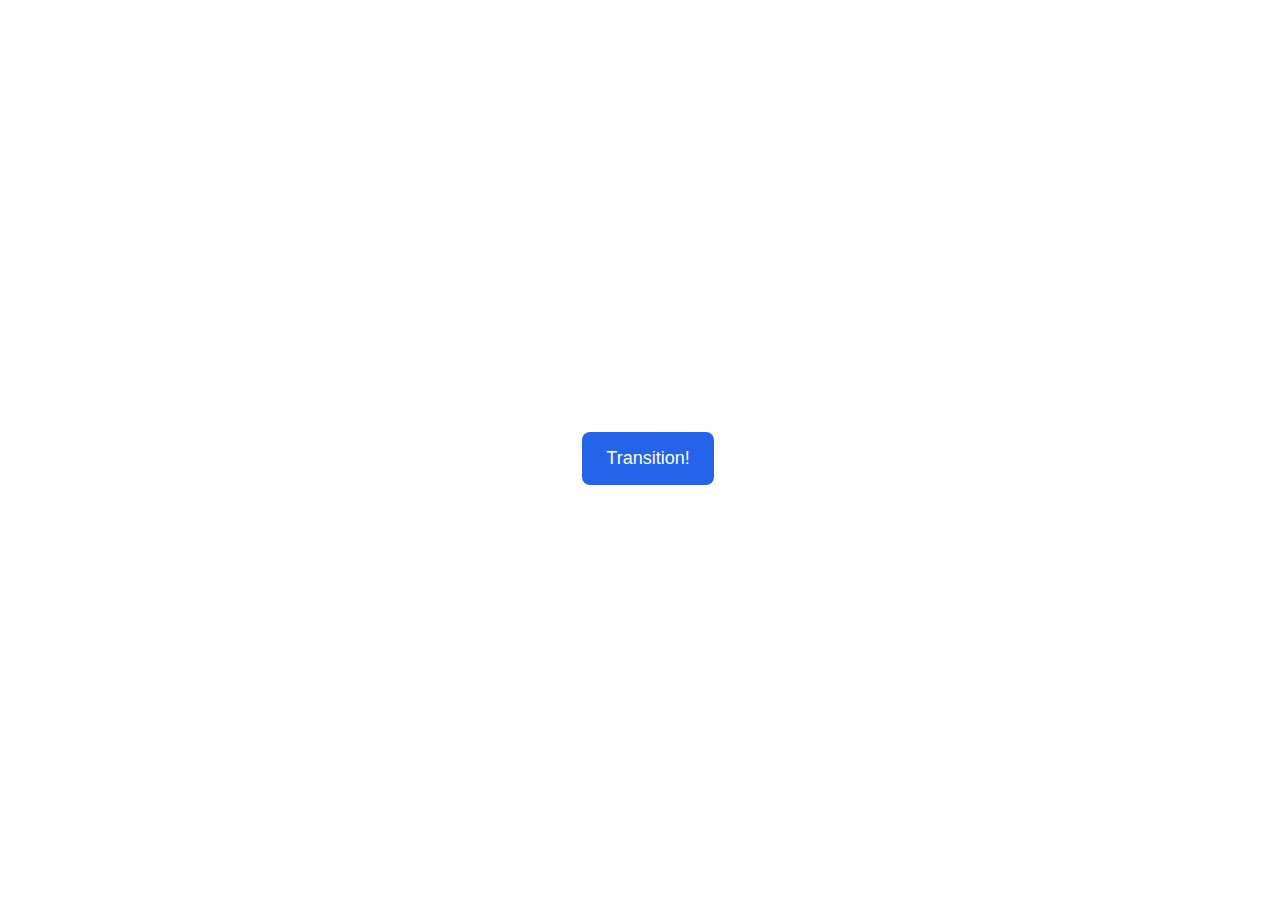
<file: css-exercises/advanced-html-css/animation/01-button-hover/index.html>
<!DOCTYPE html>
<html lang="en">
  <head>
    <meta charset="UTF-8" />
    <meta http-equiv="X-UA-Compatible" content="IE=edge" />
    <meta name="viewport" content="width=device-width, initial-scale=1.0" />
    <title>Button Hover</title>
    <link rel="stylesheet" href="style.css" />
  </head>
  <body>
    <div id="transition-container">
      <button>Transition!</button>
    </div>
  </body>
</html>
</file>
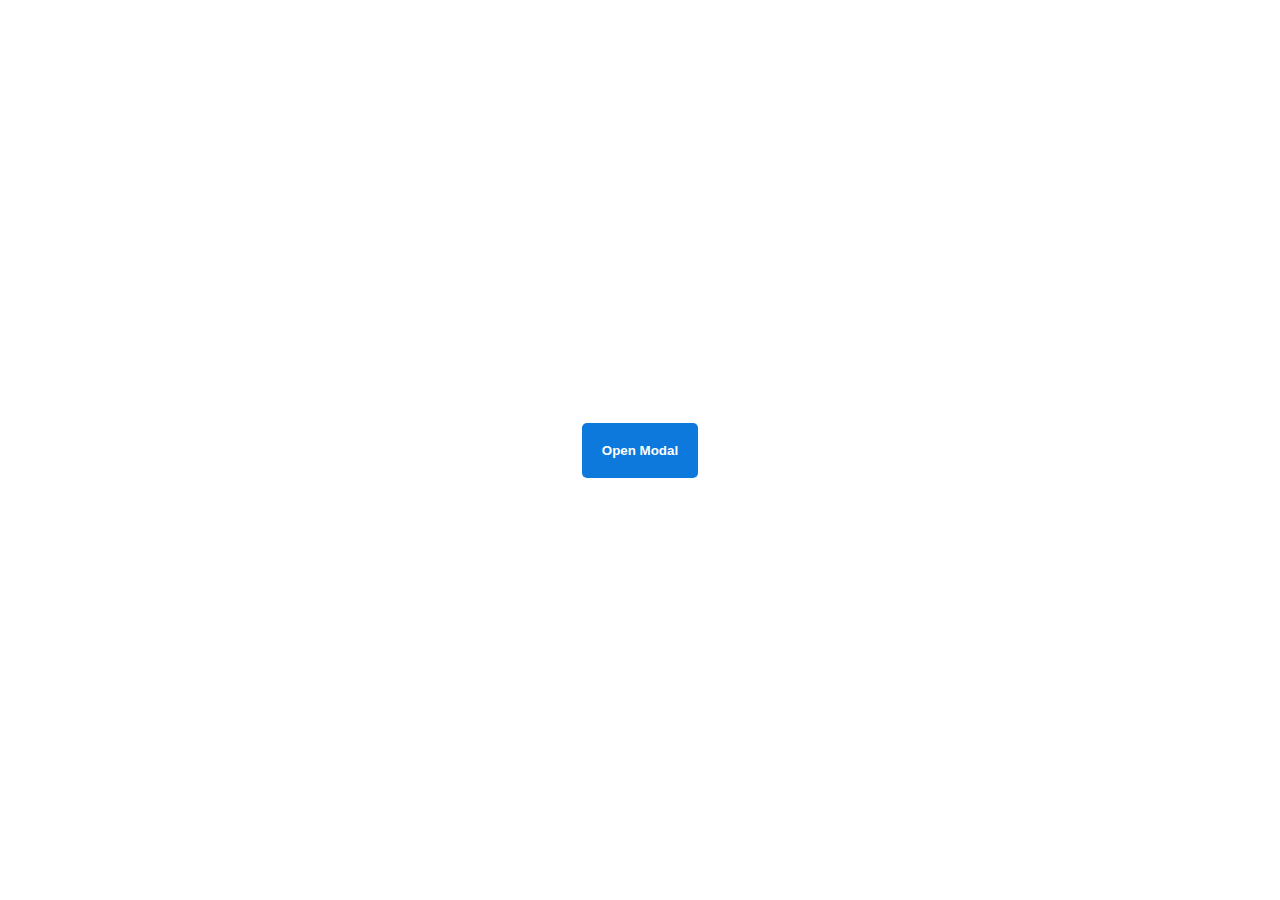
<file: css-exercises/advanced-html-css/animation/02-pop-up/index.html>
<!DOCTYPE html>
<html lang="en">
  <head>
    <meta charset="UTF-8" />
    <meta http-equiv="X-UA-Compatible" content="IE=edge" />
    <meta name="viewport" content="width=device-width, initial-scale=1.0" />
    <title>Popup</title>
    <link rel="stylesheet" href="style.css" />
  </head>
  <body>
    <div class="backdrop"></div>
    <div class="popup-modal">
      <h1>Look at me!</h1>
      <p>I'm a pop up dialog!</p>
      <button id="close-modal">Close Modal</button>
    </div>
    <div class="button-container">
      <button id="trigger-modal">Open Modal</button>
    </div>
    <script src="script.js"></script>
  </body>
</html>
</file>
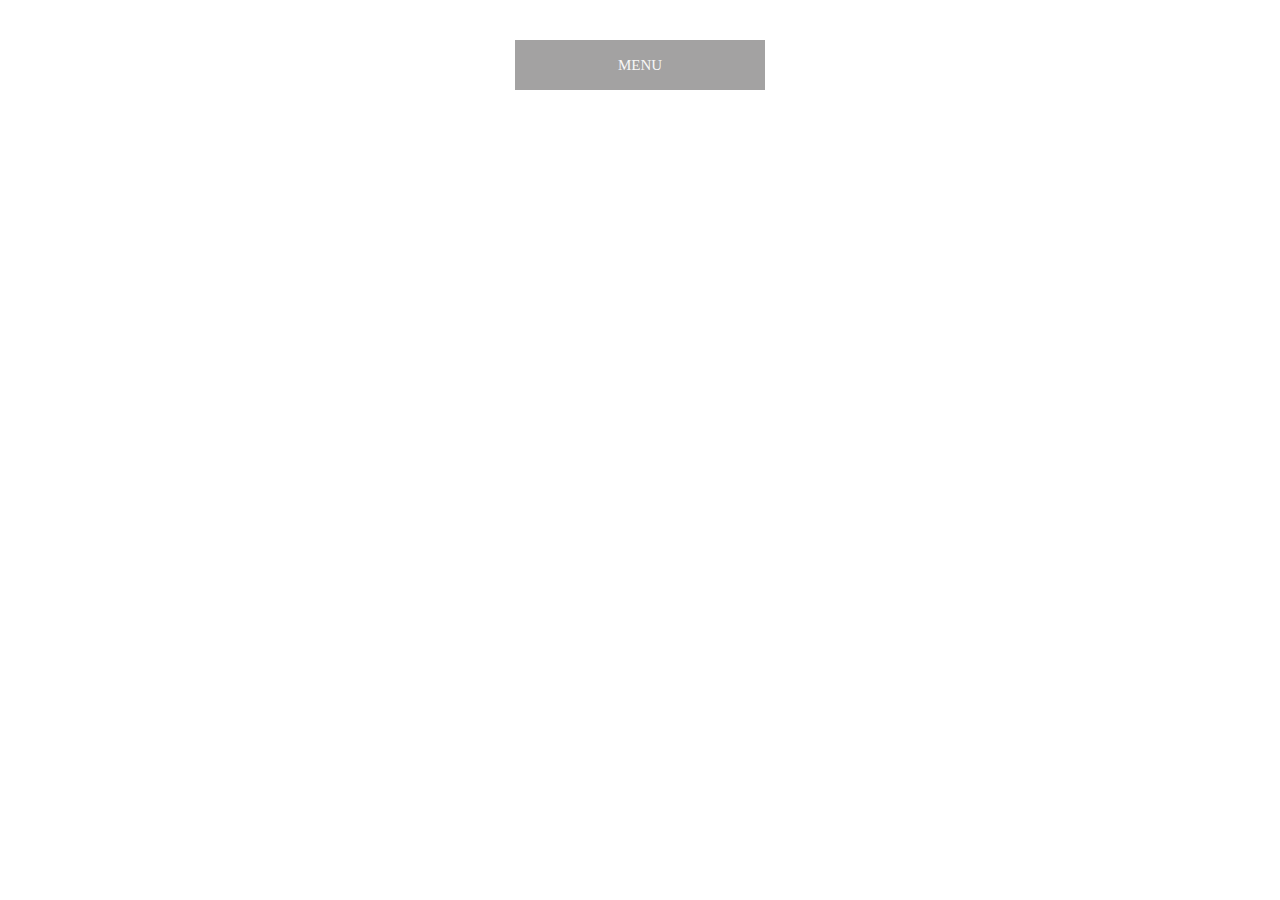
<file: css-exercises/advanced-html-css/animation/03-dropdown-menu/index.html>
<!DOCTYPE html>
<html lang="en">
  <head>
    <meta charset="UTF-8" />
    <meta http-equiv="X-UA-Compatible" content="IE=edge" />
    <meta name="viewport" content="width=device-width, initial-scale=1.0" />
    <title>Dropdown Menu</title>
    <link rel="stylesheet" href="style.css" />
  </head>
  <body>
    <div class="dropdown-container">
        <div class="menu-title">MENU</div>
        <ul class="dropdown-menu">
            <li>ITEM 1</li>
            <li>ITEM 2</li>
            <li>ITEM 3</li>
            <li>ITEM 4</li>
            <li>ITEM 5</li>
        </ul>
    </div>
    <script src="script.js"></script>
  </body>
</html>
</file>
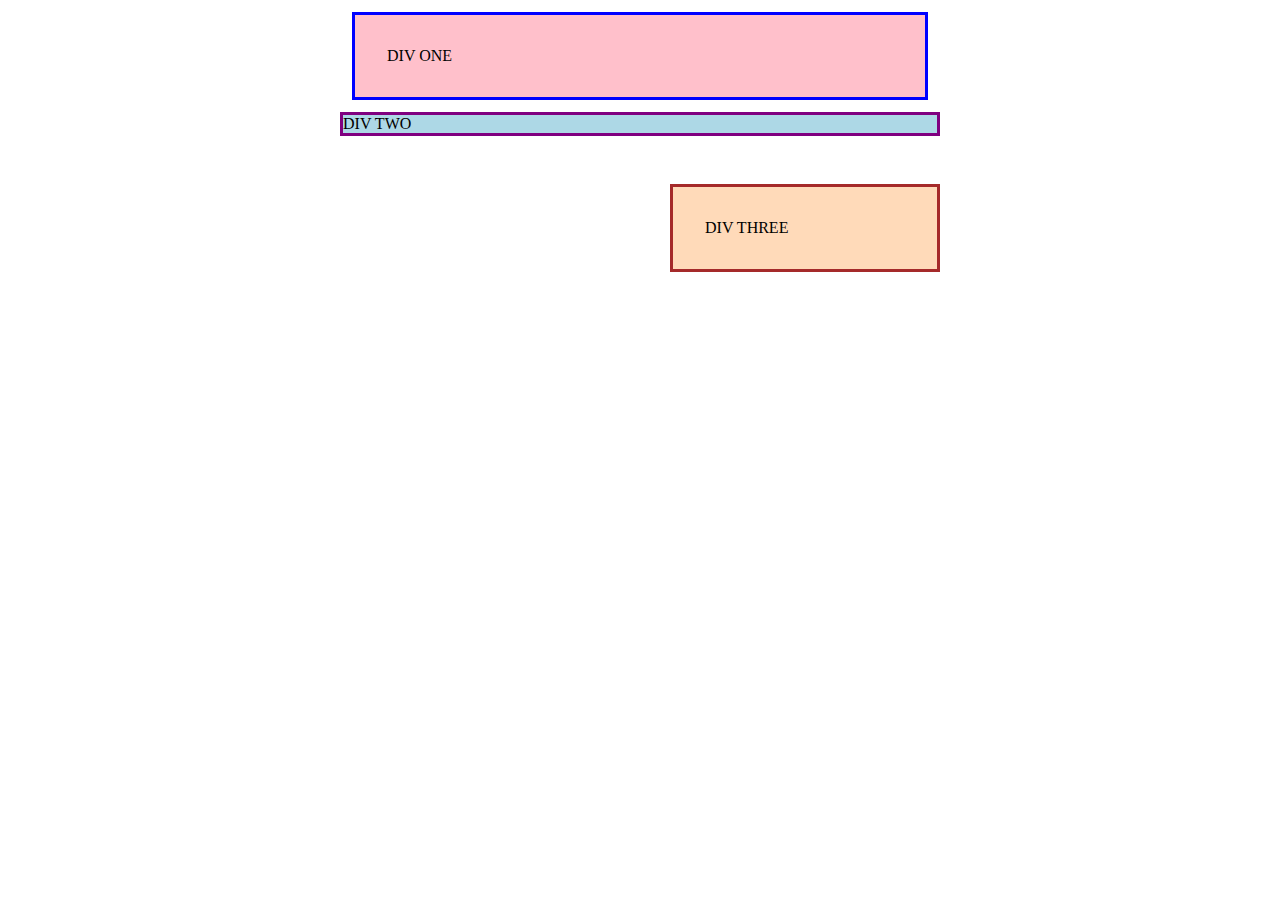
<file: css-exercises/foundations/block-and-inline/01-margin-and-padding-1/index.html>
<!DOCTYPE html>
<html lang="en">
  <head>
    <meta charset="UTF-8">
    <meta http-equiv="X-UA-Compatible" content="IE=edge">
    <meta name="viewport" content="width=device-width, initial-scale=1.0">
    <title>Margin and Padding exercise</title>
    <link rel="stylesheet" href="style.css">
  </head>
  <body>
    <div class="one">
      DIV ONE
    </div>
    <div class="two">
      DIV TWO
    </div>
    <div class="three">
      DIV THREE
    </div>
  </body>
</html>
</file>
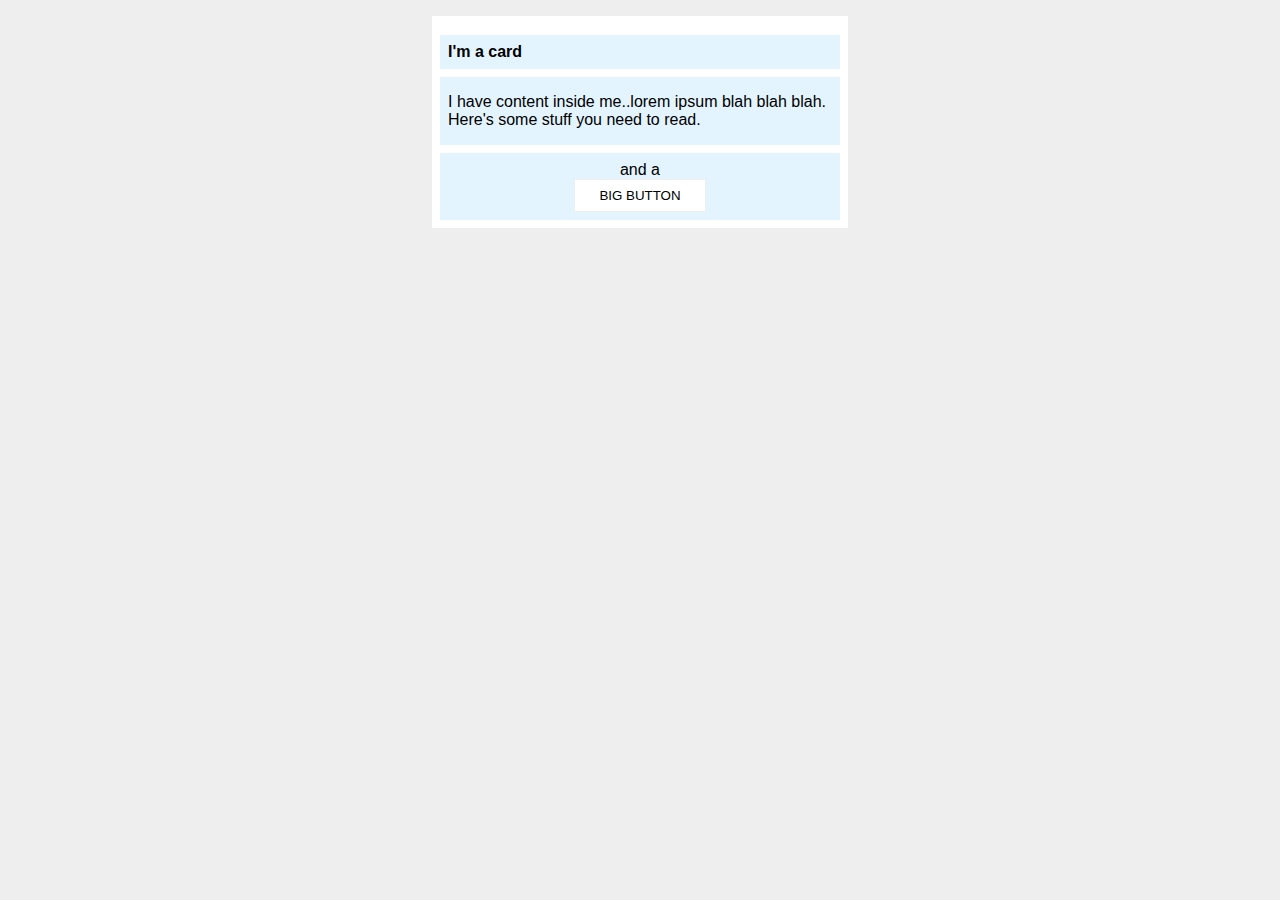
<file: css-exercises/foundations/block-and-inline/02-margin-and-padding-2/index.html>
<!DOCTYPE html>
<html lang="en">
  <head>
    <meta charset="UTF-8">
    <meta http-equiv="X-UA-Compatible" content="IE=edge">
    <meta name="viewport" content="width=device-width, initial-scale=1.0">
    <title>Margin and Padding exercise 2</title>
    <link rel="stylesheet" href="style.css">
  </head>
  <body>
    <div class="card">
      <h1 class="title">I'm a card</h1>
      <div class="content">I have content inside me..lorem ipsum blah blah blah. Here's some stuff you need to read.</div>
      <div class="button-container">and a <button>BIG BUTTON</button></div>
    </div>
  </body>
</html>
</file>
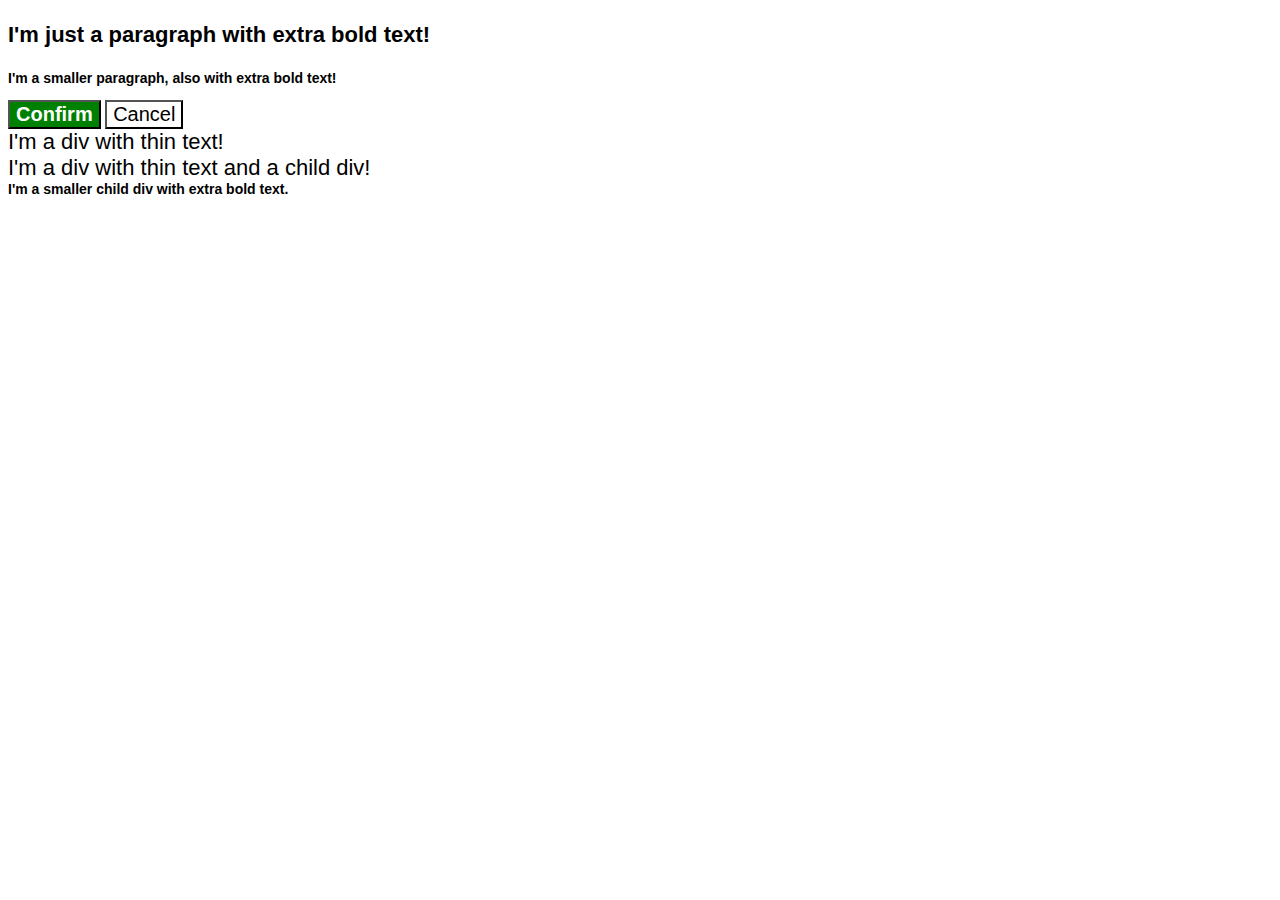
<file: css-exercises/foundations/cascade/01-cascade-fix/index.html>
<!DOCTYPE html>
<html lang="en">
  <head>
    <meta charset="UTF-8">
    <meta http-equiv="X-UA-Compatible" content="IE=edge">
    <meta name="viewport" content="width=device-width, initial-scale=1.0">
    <title>Fix the Cascade</title>
    <link rel="stylesheet" href="style.css">
  </head>
  <body>
    <p class="para">I'm just a paragraph with extra bold text!</p>
    <p class="para small-para">I'm a smaller paragraph, also with extra bold text!</p>

    <button id="confirm-button" class="button confirm">Confirm</button>
    <button id="cancel-button" class="button cancel">Cancel</button>

    <div class="text">I'm a div with thin text!</div>
    <div class="text">I'm a div with thin text and a child div!
      <div class="text child">I'm a smaller child div with extra bold text.</div>
    </div>
  </body>
</html>
</file>
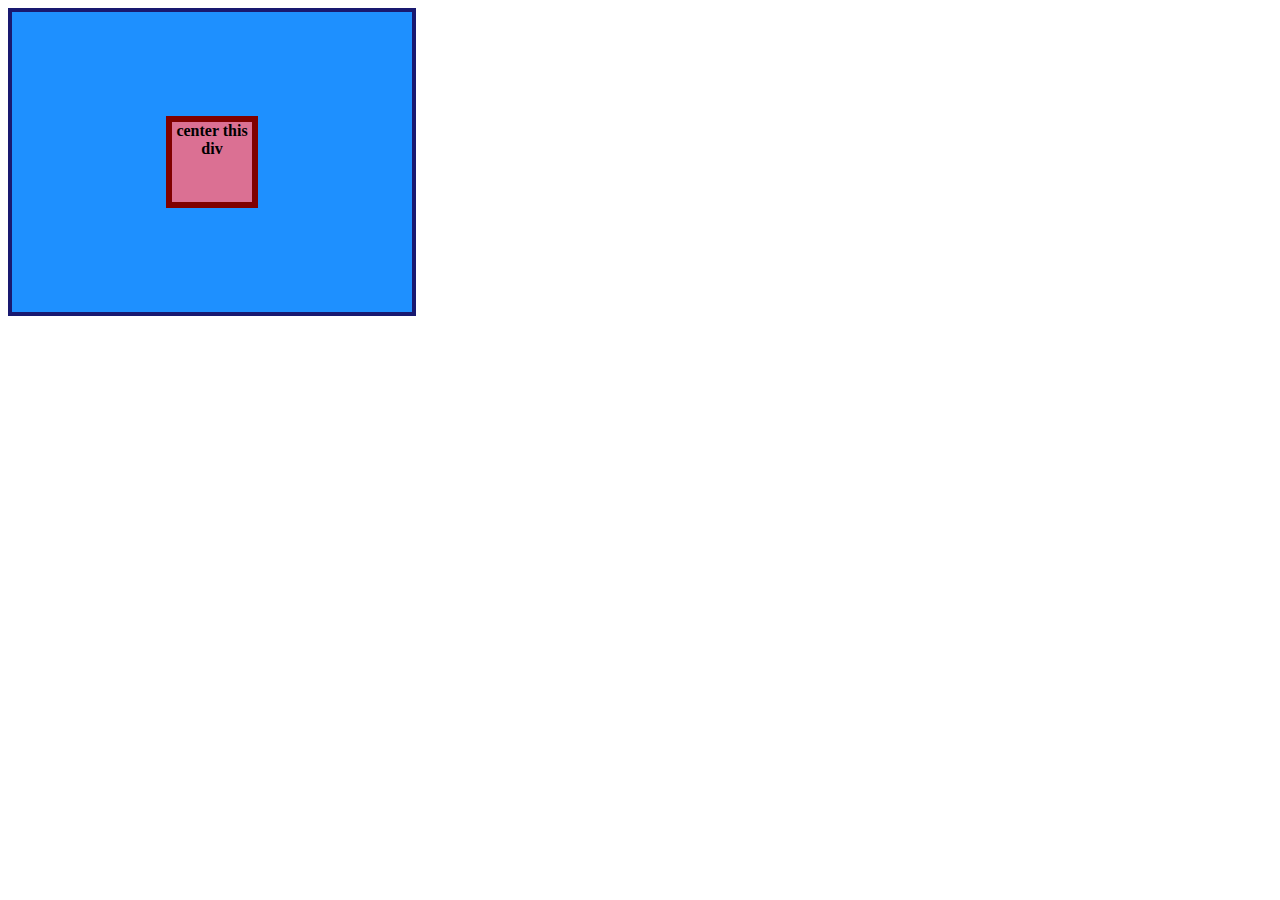
<file: css-exercises/foundations/flex/01-flex-center/index.html>
<!DOCTYPE html>
<html lang="en">
  <head>
    <meta charset="UTF-8">
    <meta http-equiv="X-UA-Compatible" content="IE=edge">
    <meta name="viewport" content="width=device-width, initial-scale=1.0">
    <title>CENTER THIS DIV</title>
    <link rel="stylesheet" href="style.css">
  </head>
  <body>
    <div class="container">
      <div class="box">center this div</div>
    </div>
  </body>
</html>
</file>
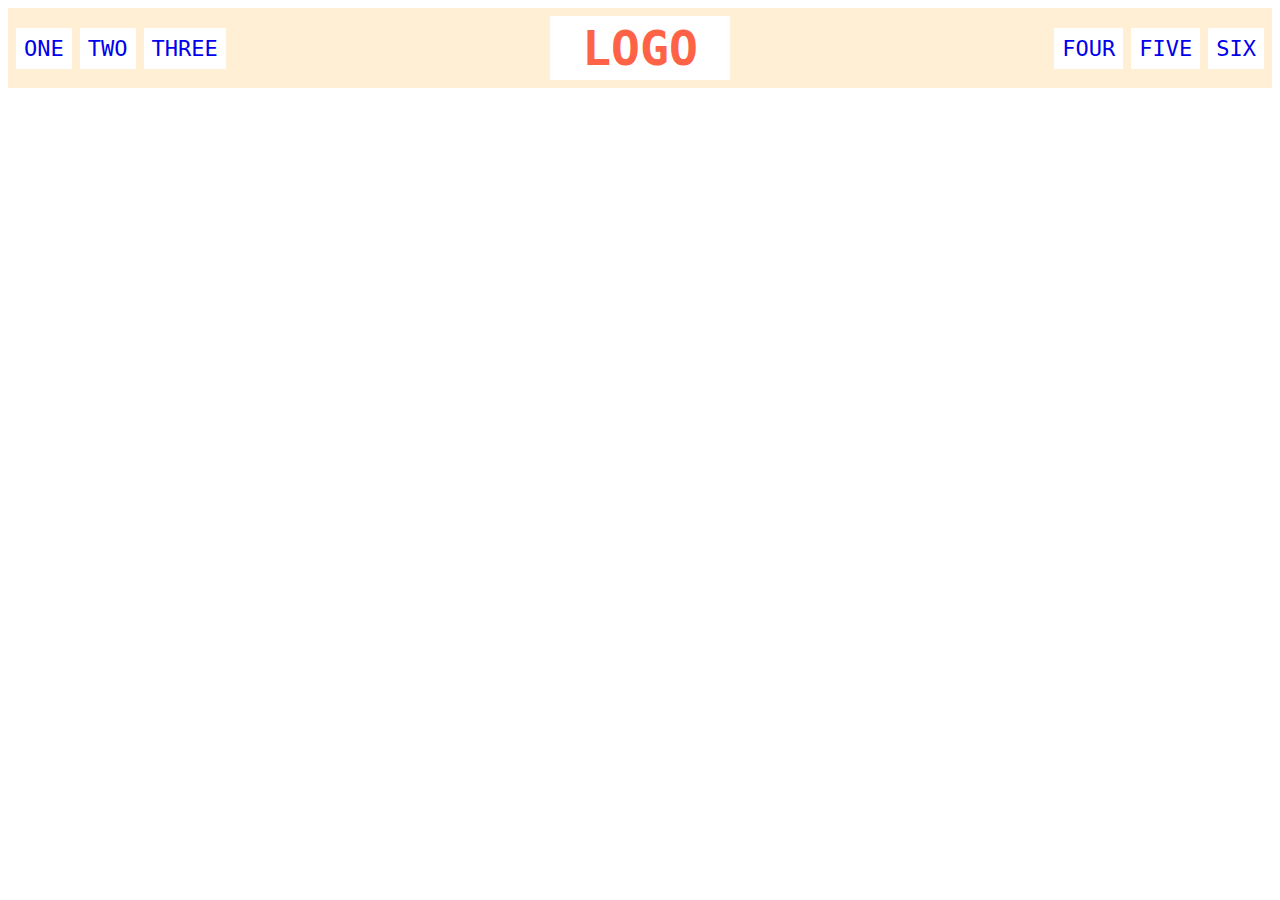
<file: css-exercises/foundations/flex/02-flex-header/index.html>
<!DOCTYPE html>
<html lang="en">
  <head>
    <meta charset="UTF-8">
    <meta http-equiv="X-UA-Compatible" content="IE=edge">
    <meta name="viewport" content="width=device-width, initial-scale=1.0">
    <title>Flex Header</title>
    <link rel="stylesheet" href="style.css">
  </head>
  <body>
    <div class="header">
      <div class="left-links">
        <ul>
          <li><a href="#">ONE</a></li>
          <li><a href="#">TWO</a></li>
          <li><a href="#">THREE</a></li>
        </ul>
      </div>
      <div class="logo">LOGO</div>
      <div class="right-links">
        <ul>
          <li><a href="#">FOUR</a></li>
          <li><a href="#">FIVE</a></li>
          <li><a href="#">SIX</a></li>
        </ul>
      </div>
    </div>
  </body>
</html>
</file>
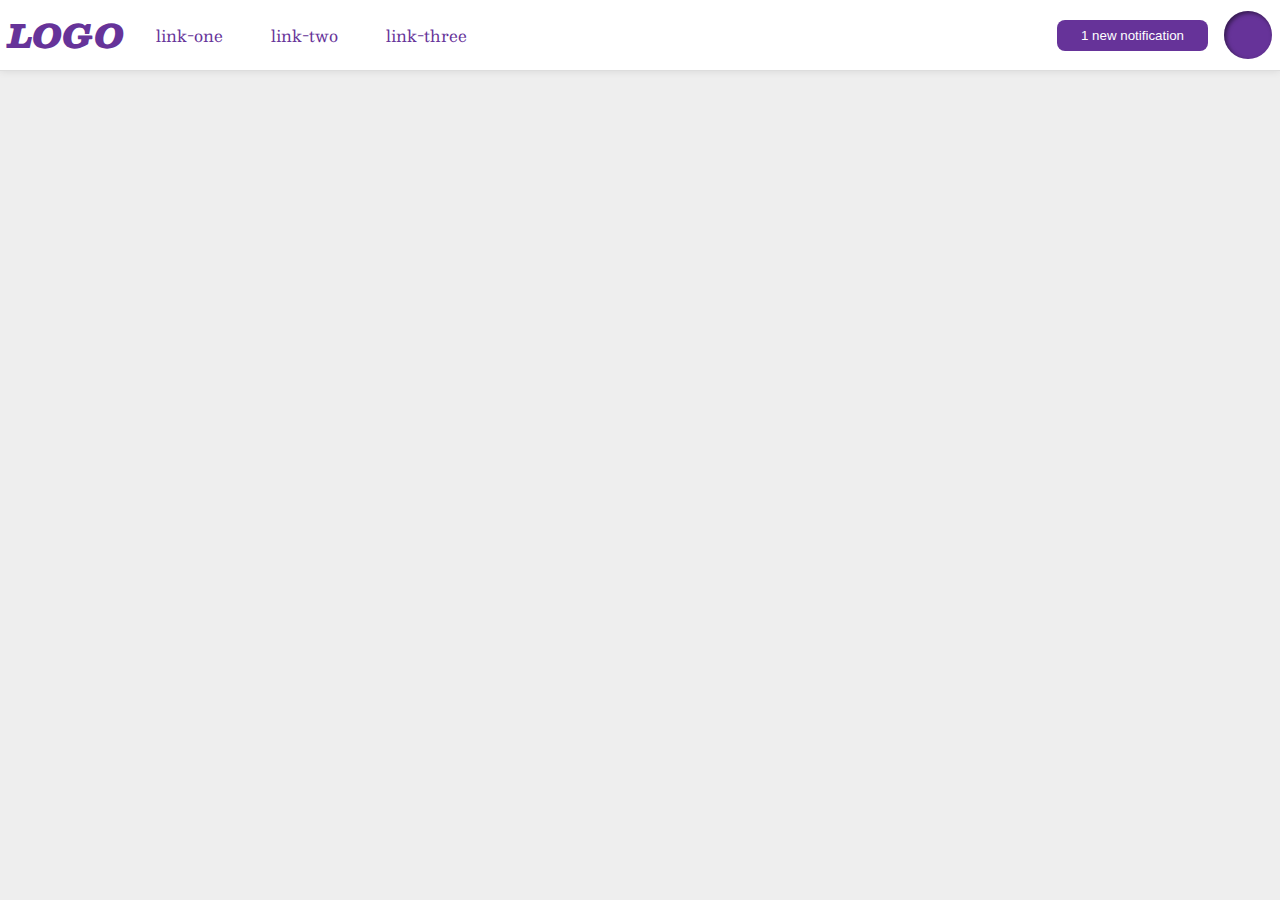
<file: css-exercises/foundations/flex/03-flex-header-2/index.html>
<!DOCTYPE html>
<html lang="en">
  <head>
    <meta charset="UTF-8" />
    <meta http-equiv="X-UA-Compatible" content="IE=edge" />
    <meta name="viewport" content="width=device-width, initial-scale=1.0" />
    <title>Flex Header 2</title>
    <link rel="stylesheet" href="style.css" />
  </head>
  <body>
    <div class="header">
      <div class="left">
        <div class="logo">LOGO</div>
        <ul class="links">
          <li><a href="https://google.com">link-one</a></li>
          <li><a href="https://google.com">link-two</a></li>
          <li><a href="https://google.com">link-three</a></li>
        </ul>
      </div>
      <div class="right">
        <button class="notifications">1 new notification</button>
        <div class="profile-image"></div>
      </div>
    </div>
  </body>
</html>
</file>
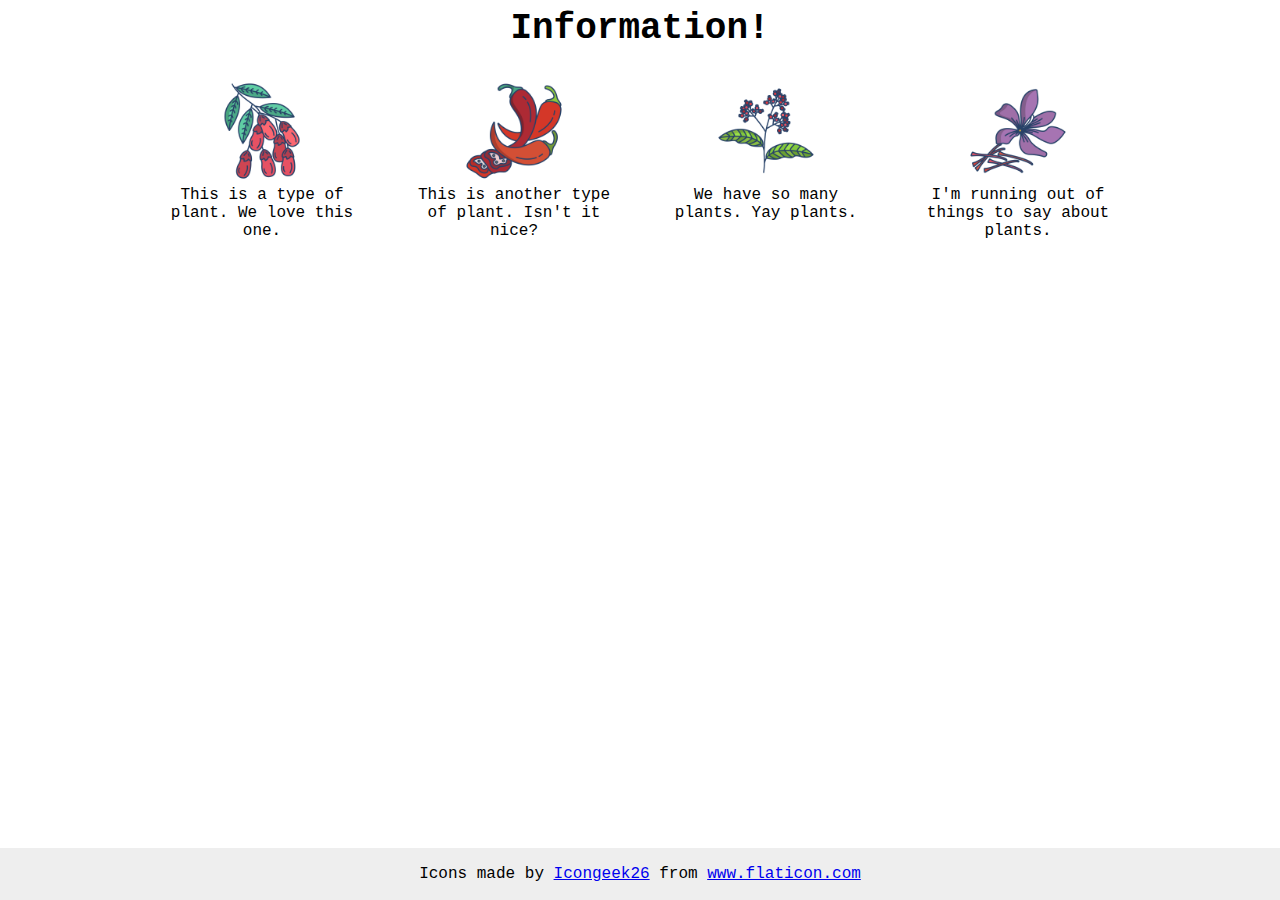
<file: css-exercises/foundations/flex/04-flex-information/index.html>
<!DOCTYPE html>
<html lang="en">
  <head>
    <meta charset="UTF-8" />
    <meta http-equiv="X-UA-Compatible" content="IE=edge" />
    <meta name="viewport" content="width=device-width, initial-scale=1.0" />
    <title>Information</title>
    <link rel="stylesheet" href="style.css" />
  </head>
  <body>
    <div class="title">Information!</div>

    <div class="row">
      <div class="item">
        <img src="./images/barberry.png" alt="barberry" />
        <div class="text">This is a type of plant. We love this one.</div>
      </div>

      <div class="item">
        <img src="./images/chilli.png" alt="chili" />
        <div class="text">This is another type of plant. Isn't it nice?</div>
      </div>

      <div class="item">
        <img src="./images/pepper.png" alt="pepper" />
        <div class="text">We have so many plants. Yay plants.</div>
      </div>

      <div class="item">
        <img src="./images/saffron.png" alt="saffron" />
        <div class="text">I'm running out of things to say about plants.</div>
      </div>
    </div>
    <!-- disregard this section, it's here to give attribution to the creator of these icons -->
    <div class="footer">
      <div>
        Icons made by
        <a href="https://www.flaticon.com/authors/icongeek26" title="Icongeek26"
          >Icongeek26</a
        >
        from
        <a href="https://www.flaticon.com/" title="Flaticon"
          >www.flaticon.com</a
        >
      </div>
    </div>
  </body>
</html>
</file>
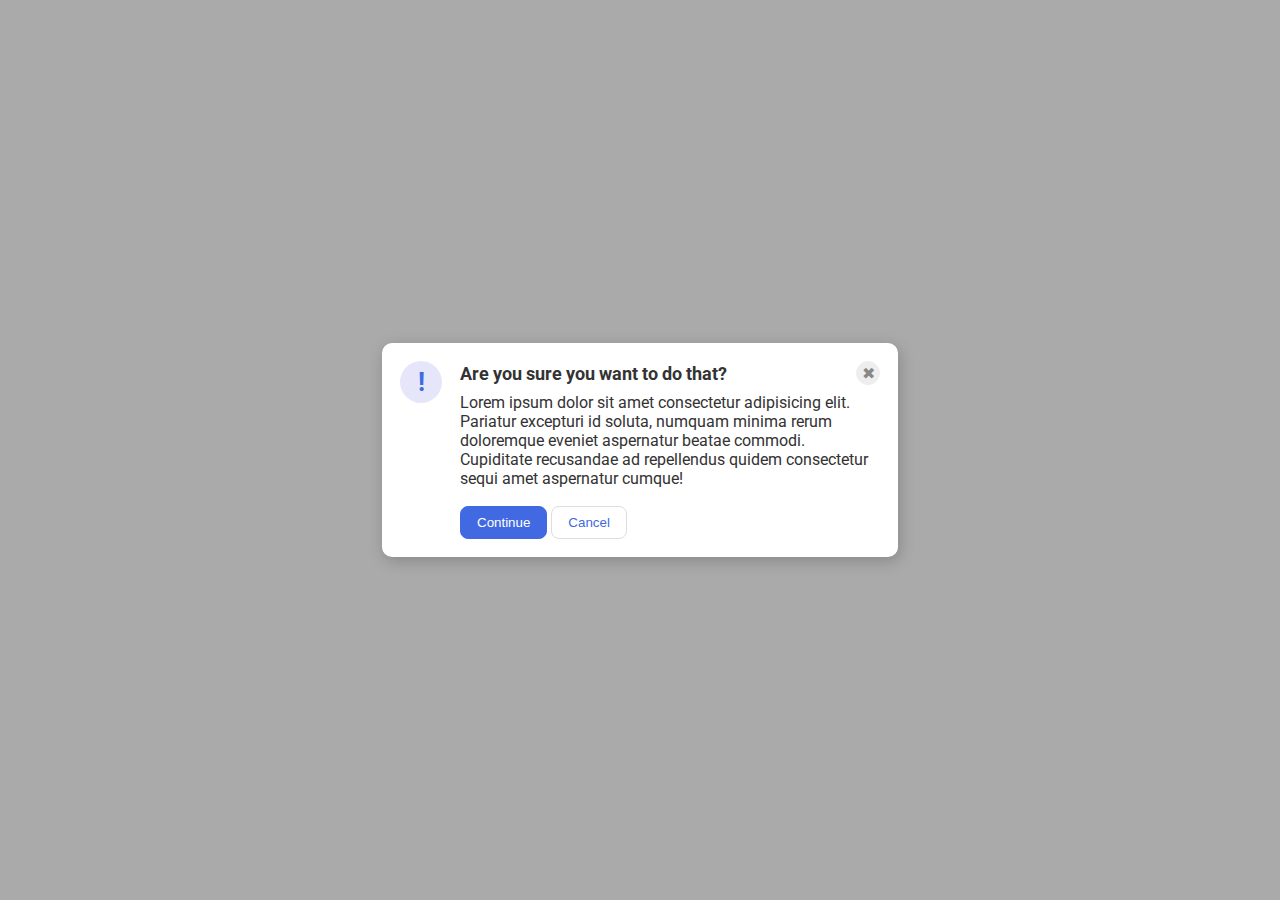
<file: css-exercises/foundations/flex/05-flex-modal/index.html>
<!DOCTYPE html>
<html lang="en">
  <head>
    <meta charset="UTF-8" />
    <meta http-equiv="X-UA-Compatible" content="IE=edge" />
    <meta name="viewport" content="width=device-width, initial-scale=1.0" />
    <link rel="stylesheet" href="style.css" />
    <title>Modal</title>
  </head>
  <body>
    <div class="modal">
      <div class="icon">!</div>
      <div class="content">
          <div class="header">
              Are you sure you want to do that?
            <button class="close-button">✖</button>
          </div>
        <div class="text">
          Lorem ipsum dolor sit amet consectetur adipisicing elit. Pariatur
          excepturi id soluta, numquam minima rerum doloremque eveniet
          aspernatur beatae commodi. Cupiditate recusandae ad repellendus quidem
          consectetur sequi amet aspernatur cumque!
        </div>
        <button class="continue">Continue</button>
        <button class="cancel">Cancel</button>
      </div>
    </div>
  </body>
</html>
</file>
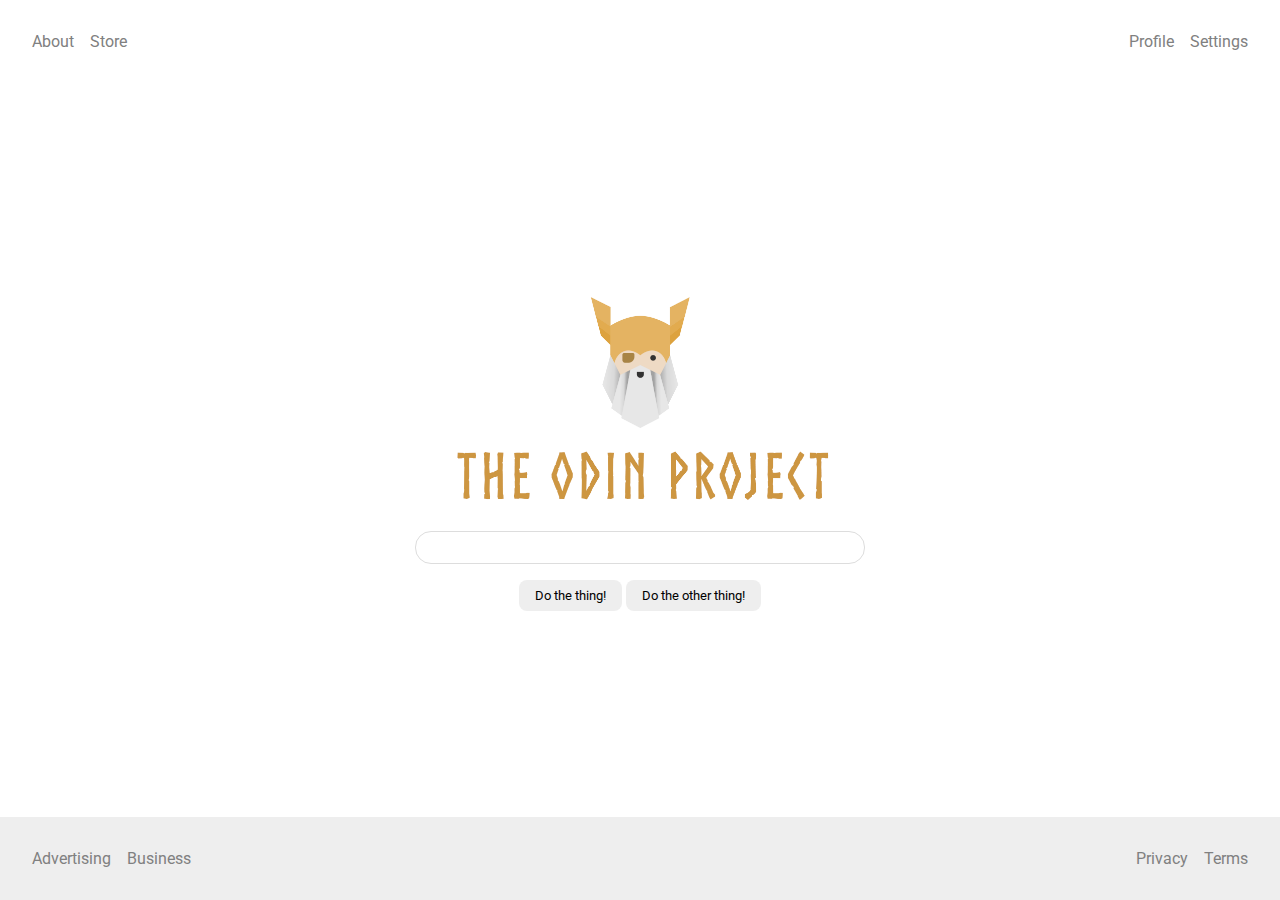
<file: css-exercises/foundations/flex/06-flex-layout/index.html>
<!DOCTYPE html>
<html lang="en">
  <head>
    <meta charset="UTF-8">
    <meta http-equiv="X-UA-Compatible" content="IE=edge">
    <meta name="viewport" content="width=device-width, initial-scale=1.0">
    <title>LAYOUT</title>
    <link rel="stylesheet" href="./style.css">
  </head>
  <body>
    <div class="header">
      <ul class="left-links">
        <li><a href="#">About</a></li>
        <li><a href="#">Store</a></li>
      </ul>
      <ul class="right-links">
        <li><a href="#">Profile</a></li>
        <li><a href="#">Settings</a></li>
      </ul>
    </div>
    <div class="content">
      <img src="./logo.png" alt="Project logo. Represents odin with the project name.">
      <div class="input">
        <input type="text">
      </div>
      <div class="buttons">
        <button>Do the thing!</button>
        <button>Do the other thing!</button>
      </div>
    </div>
    <div class="footer">
      <ul class="left-links">
        <li><a href="#">Advertising</a></li>
        <li><a href="#">Business</a></li>
      </ul>
      <ul class="right-links">
        <li><a href="#">Privacy</a></li>
        <li><a href="#">Terms</a></li>
      </ul>
    </div>
  </body>
</html>
</file>
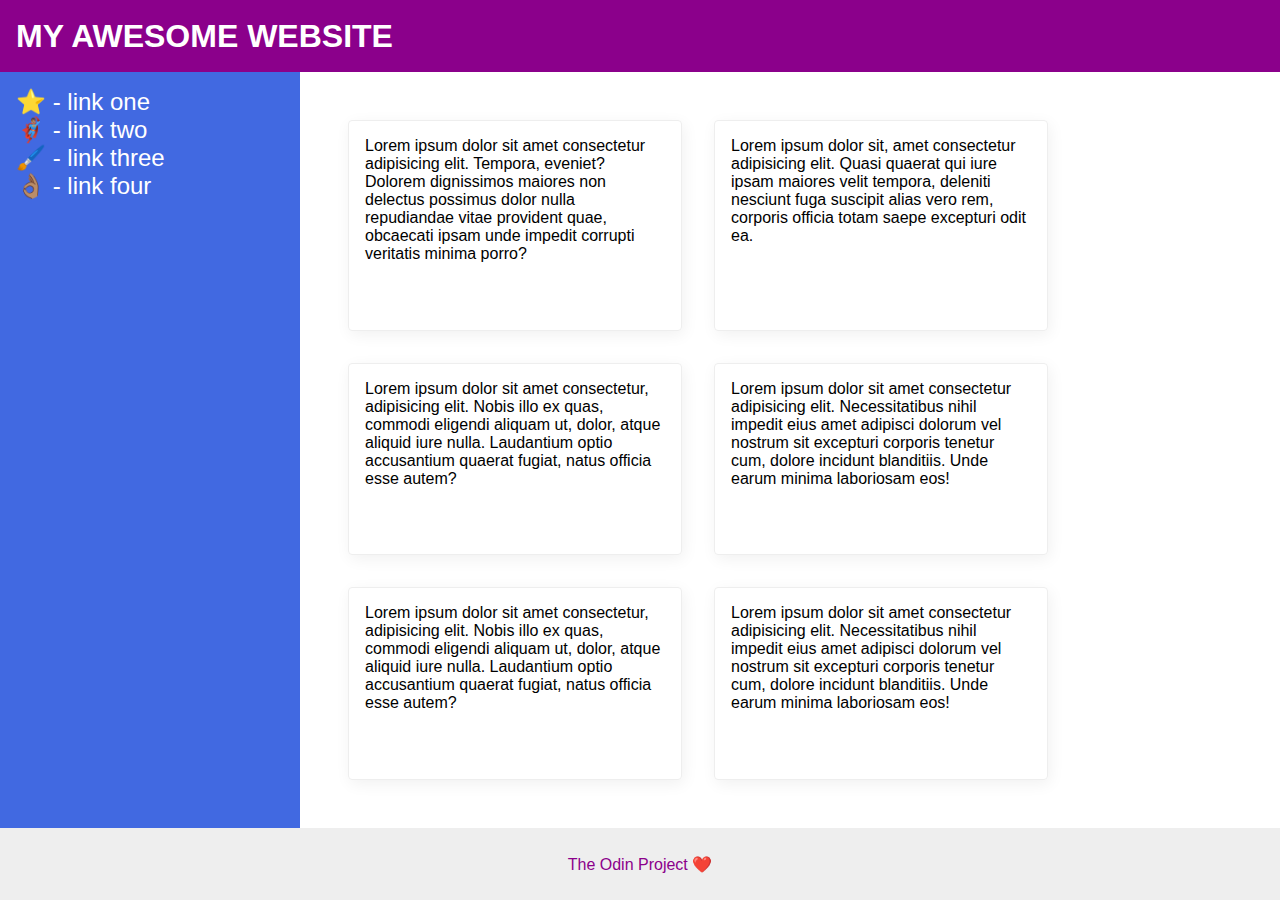
<file: css-exercises/foundations/flex/07-flex-layout-2/index.html>
<!DOCTYPE html>
<html lang="en">
  <head>
    <meta charset="UTF-8" />
    <meta http-equiv="X-UA-Compatible" content="IE=edge" />
    <meta name="viewport" content="width=device-width, initial-scale=1.0" />
    <title>The Holy Grail</title>
    <link rel="stylesheet" href="style.css" />
  </head>
  <body>
    <div class="header">MY AWESOME WEBSITE</div>

    <div class="container">
      <div class="sidebar">
        <ul>
          <li><a href="#">⭐ - link one</a></li>
          <li><a href="#">🦸🏽‍♂️ - link two</a></li>
          <li><a href="#">🖌️ - link three</a></li>
          <li><a href="#">👌🏽 - link four</a></li>
        </ul>
      </div>
      <div class="content">
        <div class="card">
          Lorem ipsum dolor sit amet consectetur adipisicing elit. Tempora,
          eveniet? Dolorem dignissimos maiores non delectus possimus dolor nulla
          repudiandae vitae provident quae, obcaecati ipsam unde impedit
          corrupti veritatis minima porro?
        </div>
        <div class="card">
          Lorem ipsum dolor sit, amet consectetur adipisicing elit. Quasi
          quaerat qui iure ipsam maiores velit tempora, deleniti nesciunt fuga
          suscipit alias vero rem, corporis officia totam saepe excepturi odit
          ea.
        </div>
        <div class="card">
          Lorem ipsum dolor sit amet consectetur, adipisicing elit. Nobis illo
          ex quas, commodi eligendi aliquam ut, dolor, atque aliquid iure nulla.
          Laudantium optio accusantium quaerat fugiat, natus officia esse autem?
        </div>
        <div class="card">
          Lorem ipsum dolor sit amet consectetur adipisicing elit.
          Necessitatibus nihil impedit eius amet adipisci dolorum vel nostrum
          sit excepturi corporis tenetur cum, dolore incidunt blanditiis. Unde
          earum minima laboriosam eos!
        </div>
        <div class="card">
          Lorem ipsum dolor sit amet consectetur, adipisicing elit. Nobis illo
          ex quas, commodi eligendi aliquam ut, dolor, atque aliquid iure nulla.
          Laudantium optio accusantium quaerat fugiat, natus officia esse autem?
        </div>
        <div class="card">
          Lorem ipsum dolor sit amet consectetur adipisicing elit.
          Necessitatibus nihil impedit eius amet adipisci dolorum vel nostrum
          sit excepturi corporis tenetur cum, dolore incidunt blanditiis. Unde
          earum minima laboriosam eos!
        </div>
      </div>
    </div>
    <div class="footer">The Odin Project ❤️</div>
  </body>
</html>
</file>
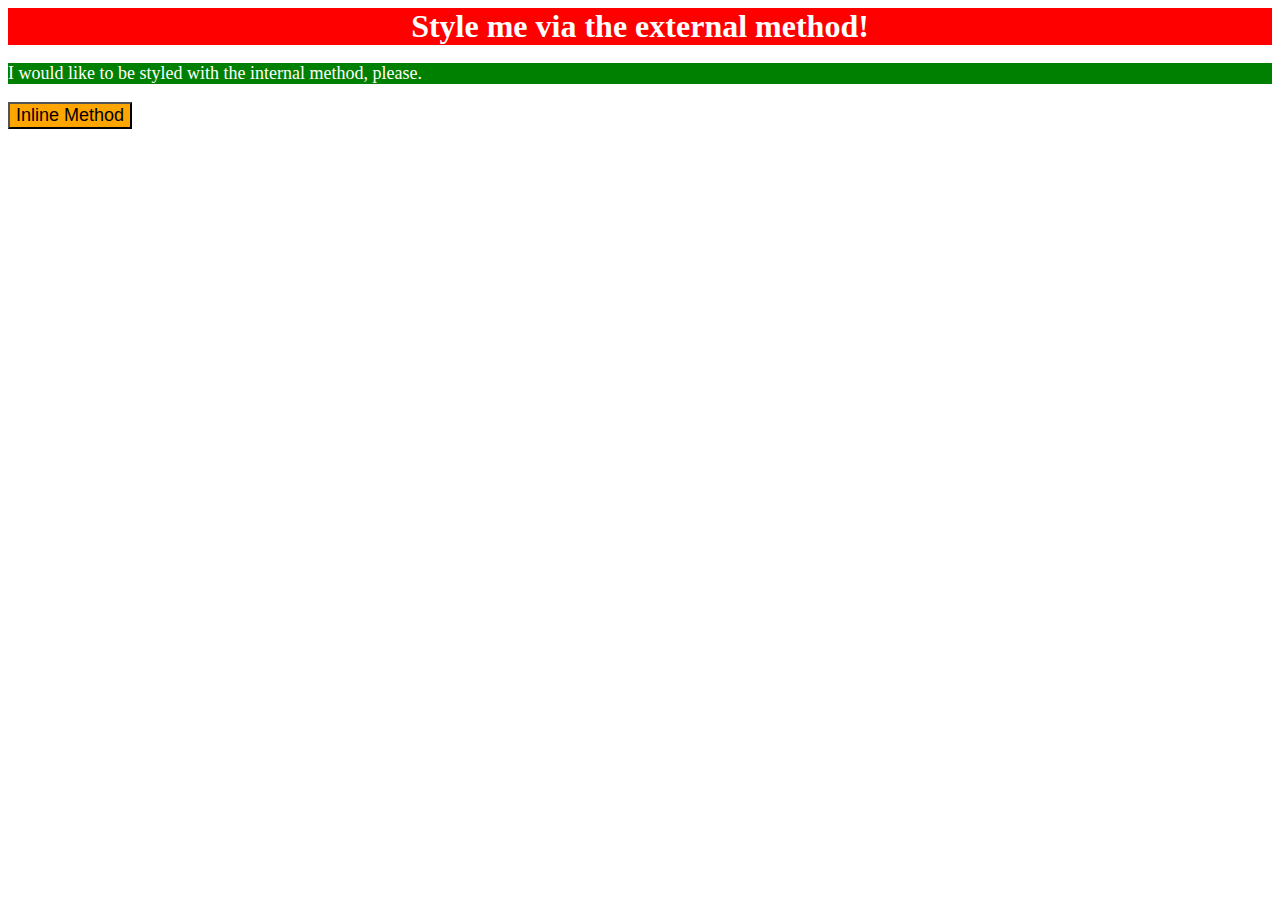
<file: css-exercises/foundations/intro-to-css/01-css-methods/index.html>
<!DOCTYPE html>
<html lang="en">
  <head>
    <meta charset="UTF-8">
    <meta http-equiv="X-UA-Compatible" content="IE=edge">
    <meta name="viewport" content="width=device-width, initial-scale=1.0">
    <title>Methods for Adding CSS</title>
    <link rel="stylesheet" href="styles.css">
    <style>
      p {
        background-color: green;
        color: white;
        font-size: 18px;
      }
    </style>
  </head>
  <body>
    <div>Style me via the external method!</div>
    <p>I would like to be styled with the internal method, please.</p>
    <button style="font-size:18px; background-color: orange">Inline Method</button>
  </body>
</html>
</file>
<file: css-exercises/advanced-html-css/animation/01-button-hover/style.css>
#transition-container {
  width: 100vw;
  height: 100vh;
  display: flex;
  flex-direction: column;
  justify-content: center;
  align-items: center;
  font-family: Arial, sans-serif;
}

button {
  border-radius: 8px;
  border: none;
  background-color: #2563eb;
  color: white;
  font-size: 18px;
  padding: 16px 24px;
  text-align: center;
}
</file>
<file: css-exercises/advanced-html-css/animation/02-pop-up/style.css>
* {
  padding: 0;
  margin: 0;
}

body {
  overflow: hidden;
}

.button-container {
  width: 100vw;
  height: 100vh;
  background-color: #ffffff;
  opacity: 100%;
  display: flex;
  align-items: center;
  justify-content: center;
}

button {
  padding: 20px;
  color: #ffffff;
  background-color: #0e79dd;
  border: none;
  border-radius: 5px;
  font-weight: 600;
}

.popup-modal {
  padding: 32px 64px;
  background-color: white;
  border: 1px solid black;
  border-radius: 10px;
  position: fixed;
  top: 50%;
  left: 50%;
  transform-origin: center;
  transform: translate(-50%, -50%);
  pointer-events: none;
  opacity: 0%;
  text-align: center;
}

.popup-modal p {
  margin-bottom: 24px;
}

.backdrop {
  pointer-events: none;
  position: fixed;
  inset: 0;
  background: #000;
  opacity: 0%;
}

.popup-modal.show {
  opacity: 100%;
  pointer-events: all;
}

.backdrop.show {
  opacity: 30%;
}
</file>
<file: css-exercises/advanced-html-css/animation/03-dropdown-menu/style.css>
.dropdown-container {
  max-width: 250px;
  margin: 40px auto;
  text-align: center;
  line-height: 50px;
  font-size: 15px;
  color: rgb(247, 247, 247);
  cursor: pointer;
}

.menu-title {
  background-color: rgb(163, 162, 162);
}

.dropdown-menu {
  list-style: none;
  padding: 0;
  margin: 0;
  background-color: rgb(99, 97, 97);

  display: none;
}

ul.dropdown-menu li:hover {
  background: rgb(47, 46, 46);
}

.visible {
  display: block;
}
</file>
<file: css-exercises/foundations/block-and-inline/01-margin-and-padding-1/style.css>
body {
  max-width: 600px;
  margin: 0 auto;
}

.one {
  background: pink;
  border: 3px solid blue;
  /* CHANGE ME */
  padding: 32px;
  margin: 12px;
}

.two {
  background: lightblue;
  border: 3px solid purple;
  /* CHANGE ME */
  margin-bottom: 48px;
}

.three {
  background: peachpuff;
  border: 3px solid brown;
  width: 200px;
  /* CHANGE ME */
  padding: 32px;
  margin-left: auto;
}
</file>
<file: css-exercises/foundations/block-and-inline/02-margin-and-padding-2/style.css>
body {
  background: #eee;
  font-family: sans-serif;
}

.card {
  width: 400px;
  background: #fff;
  margin: 16px auto;
  padding: 8px;
}

.title {
  background: #e3f4ff;
  font-size: 16px;
  padding: 8px;
  margin-bottom: 8px;
}

.content {
  background: #e3f4ff;
  padding: 16px 8px;
  margin-bottom: 8px;
}

.button-container {
  background: #e3f4ff;
  padding: 8px;
  text-align: center;
}

button {
  background: white;
  border: 1px solid #eee;
  display: block;
  margin: 0 auto;
  padding: 8px 24px;
}
</file>
<file: css-exercises/foundations/cascade/01-cascade-fix/style.css>
body {
  font-family: Arial, Helvetica, sans-serif;
}

.para,
.small-para {
  color: hsl(0, 0%, 0%);
  font-weight: 800;
}

.para {
  font-size: 22px;
}

.small-para {
  font-size: 14px;
  font-weight: 800;
}


.button {
  background-color: rgb(255, 255, 255);
  color: rgb(0, 0, 0);
  font-size: 20px;
}

.confirm {
  background: green;
  color: white;
  font-weight: bold;
} 


div.text {
  color: rgb(0, 0, 0);
  font-size: 22px;
  font-weight: 100;
}

div.child {
  color: rgb(0, 0, 0);
  font-weight: 800;
  font-size: 14px;
}
</file>
<file: css-exercises/foundations/flex/01-flex-center/style.css>
.container {
  background: dodgerblue;
  border: 4px solid midnightblue;
  width: 400px;
  height: 300px;
  display: flex;
  align-items: center;
  justify-content: center;
}

.box {
  background: palevioletred;
  font-weight: bold;
  text-align: center;
  border: 6px solid maroon;
  width: 80px;
  height: 80px;
}
</file>
<file: css-exercises/foundations/flex/02-flex-header/style.css>
.header  {
  font-family: monospace;
  background: papayawhip;
  padding: 8px;
  display: flex;
  justify-content: space-between;
  align-items: center;
}

.logo {
  font-size: 48px;
  font-weight: 900;
  color: tomato;
  background: white;
  padding: 4px 32px;
}

ul {
  /* this removes the dots on the list items*/
  display: flex;
  list-style-type: none;
  gap: 8px;
  margin: 0;
  padding: 0;
}

a {
  font-size: 22px;
  background: white;
  padding: 8px;
  /* this removes the line under the links */
  text-decoration: none;
}
</file>
<file: css-exercises/foundations/flex/03-flex-header-2/style.css>
/* this is some magical font-importing.  
you'll learn about it later. */
@import url('https://fonts.googleapis.com/css2?family=Besley:ital,wght@0,400;1,900&display=swap');

body {
  margin: 0;
  background: #eee;
  font-family: Besley, serif;
}

.header {
  background: white;
  border-bottom: 1px solid #ddd;
  box-shadow: 0 0 8px rgba(0,0,0,.1);
  display: flex;
  justify-content: space-between;
  padding: 8px;
}

.profile-image {
  background: rebeccapurple;
  box-shadow: inset 2px 2px 4px rgba(0,0,0,.5);
  border-radius: 50%;
  width: 48px;
  height: 48px;
}

.logo {
  color: rebeccapurple;
  font-size: 32px;
  font-weight: 900;
  font-style: italic;
}

button {
  border: none;
  border-radius: 8px;
  background: rebeccapurple;
  color: white;
  padding: 8px 24px;
}

a {
  /* this removes the line under our links */
  text-decoration: none;
  color: rebeccapurple;
  padding: 16px;
}

ul {
  list-style-type: none;
  display: flex;
  margin: 0;
  padding: 0;
  gap: 16px;
}

.links {
  margin-right: auto;
}

.left, .right {
  display: flex;
  align-items: center;
  gap: 16px;
}
</file>
<file: css-exercises/foundations/flex/04-flex-information/style.css>
body {
  font-family: 'Courier New', Courier, monospace;
  text-align: center;
}

img {
  width: 100px;
  height: 100px;
}

.title {
  font-size: 36px;
  font-weight: 900;
  margin-bottom: 32px;
}

.row {
  display: flex;
  justify-content: center;
  gap: 52px;
}

.item {
  max-width: 200px;
}

/* do not edit this footer */
.footer {
  position: fixed;
  bottom: 0;
  left: 0;
  right: 0;
  height: 52px;
  display: flex;
  align-items: center;
  justify-content: center;
  background: #eee;
}
</file>
<file: css-exercises/foundations/flex/05-flex-modal/style.css>
@import url('https://fonts.googleapis.com/css2?family=Roboto:wght@400;700&display=swap');

html, body {
  height: 100%;
}

body {
  font-family: Roboto, sans-serif;
  margin: 0;
  background: #aaa;
  color: #333;
  /* I'll give you this one for free lol */
  display: flex;
  align-items: center;
  justify-content: center;
}


.modal {
  background: white;
  width: 480px;
  border-radius: 10px;
  box-shadow: 2px 4px 16px rgba(0,0,0,.2);
  display: flex;
  padding: 18px;
  gap: 18px;
}

.icon {
  color: royalblue;
  font-size: 26px;
  font-weight: 700;
  background: lavender;
  width: 42px;
  height: 42px;
  border-radius: 50%;
  display: flex;
  align-items: center;
  justify-content: center;
  flex-shrink: 0;
}

.header {
  display: flex;
  align-items: center;
  justify-content: space-between;
  font-size: 18px;
  font-weight: 700;
  margin-bottom: 8px;
}

.close-button {
  background: #eee;
  border-radius: 50%;
  color: #888;
  font-weight: 400;
  font-size: 16px;
  height: 24px;
  width: 24px;
  display: flex;
  align-items: center;
  justify-content: center;
  border: 1px solid #eee;
  padding: 0;
  flex-shrink: 0;
}

button {
  cursor: pointer;
  padding: 8px 16px;
  border-radius: 8px;
}

button.continue {
  background: royalblue;
  border: 1px solid royalblue;
  color: white;
}

button.cancel {
  background: white;
  border: 1px solid #ddd;
  color: royalblue;
}

.text {
  margin-bottom: 18px;
}
</file>
<file: css-exercises/foundations/flex/06-flex-layout/style.css>
@import url("https://fonts.googleapis.com/css2?family=Roboto:wght@400;700&display=swap");

body {
  height: 100vh;
  margin: 0;
  overflow: hidden;
  font-family: Roboto, sans-serif;
  display: flex;
  flex-direction: column;
}

img {
  width: 600px;
}

button {
  font-family: Roboto, sans-serif;
  border: none;
  border-radius: 8px;
  background: #eee;
  padding: 8px 16px;
}

input {
  border: 1px solid #ddd;
  border-radius: 16px;
  padding: 8px 24px;
  width: 400px;
}

.header,
.footer {
  display: flex;
  justify-content: space-between;
  padding: 16px;
}

ul {
  list-style: none;
  margin: 0;
  padding: 16px;
  display: flex;
  gap: 16px;
}

a {
  color: grey;
  text-decoration: none;
}

.footer {
  background-color: #eeeeee;
}

.content {
  flex: 1;
  display: flex;
  flex-direction: column;
  justify-content: center;
  align-items: center;
  gap: 16px;
}
</file>
<file: css-exercises/foundations/flex/07-flex-layout-2/style.css>
body {
  font-family: -apple-system, BlinkMacSystemFont, 'Segoe UI', Roboto, Oxygen, Ubuntu, Cantarell, 'Open Sans', 'Helvetica Neue', sans-serif;
  margin: 0;
  min-height: 100vh;
  display: flex;
  flex-direction: column;
}

.header {
  height: 72px;
  background: darkmagenta;
  color: white;
  display: flex;  
  align-items: center;
  padding: 0 16px;
  font-size: 32px;
  font-weight: 900;
}

.footer {
  height: 72px;
  background: #eee;
  color: darkmagenta;
  display: flex;
  align-items: center;
  justify-content: center;
}

.sidebar {
  width: 300px;
  flex-shrink: 0;
  background: royalblue;
  box-sizing: border-box;
  padding: 16px;
}

ul {
  list-style-type: none;
  padding: 0;
  margin: 0;
}

a {
  color: white;
  text-decoration: none;
  font-size: 24px;
}

.card {
  border: 1px solid #eee;
  box-shadow: 2px 4px 16px rgba(0,0,0,.06);
  border-radius: 4px;
  width: 300px;
  padding: 16px;
}

.container {
  flex: 1;
  display: flex;
}

.content {
  display: flex;
  flex-wrap: wrap;
  padding: 48px;
  gap: 32px;
}
</file>
<file: css-exercises/foundations/intro-to-css/01-css-methods/styles.css>
div {
  background-color: red;
  font-size:32px;
  color: white;
  text-align: center;
  font-weight: 700;
}
</file>
